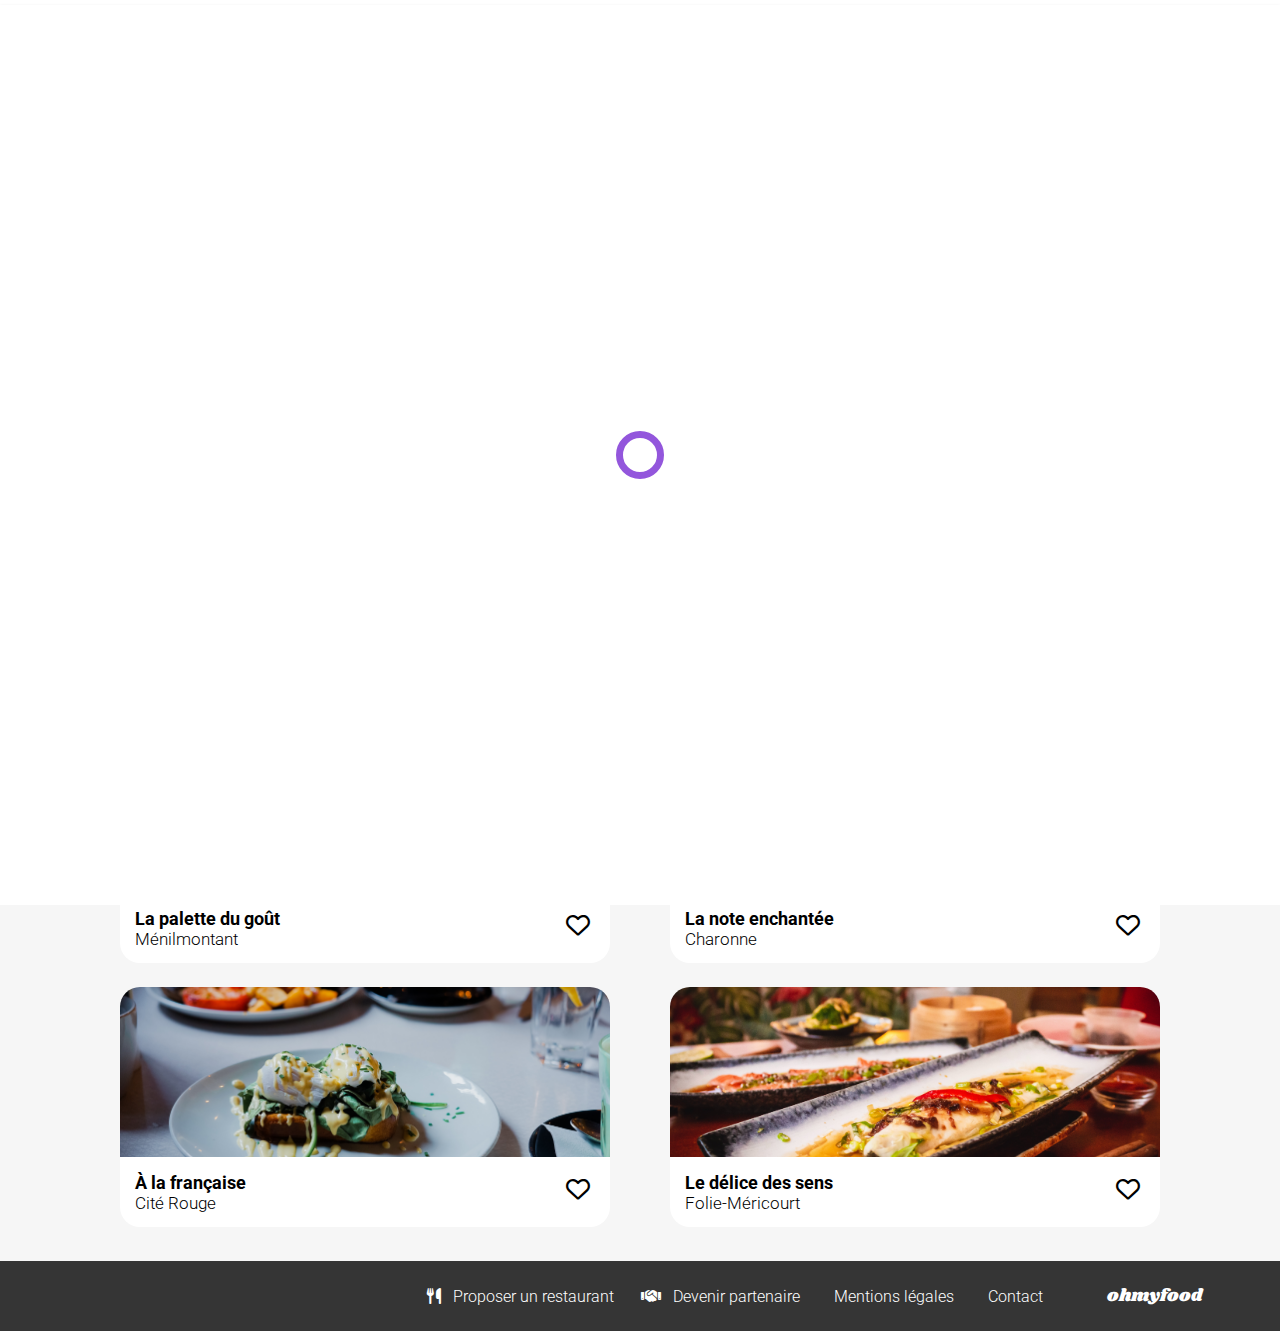
<file: index.html>
<!DOCTYPE html>
<html lang="fr">
<head>
    <meta charset="UTF-8">
    <meta name="viewport" content="width=device-width, initial-scale=1.0">
    <title>Accueil ohmyfood</title>
    <link rel="stylesheet" href="sources/css/accueil.css">
    <link rel="preconnect" href="https://fonts.googleapis.com">
    <link rel="preconnect" href="https://fonts.gstatic.com" crossorigin>
    <link rel="stylesheet" href="https://cdnjs.cloudflare.com/ajax/libs/font-awesome/6.4.2/css/all.min.css">
    <link href="https://fonts.googleapis.com/css2?family=Roboto:wght@300;400;700&family=Shrikhand&display=swap" rel="stylesheet">
</head>
    
<body>
    <div class="background">
        <span class="background_loader"></span>
    </div>

    <header>    
        <h1><img src="Images_et_textes_Ohmyfood/images/logo/ohmyfood2x.svg" alt="ohmyfood"></h1>             
    </header>

    <div class="localisation"> 
        <i class="fa-solid fa-location-dot"></i>
        <input type="text" id="localisation" placeholder="Paris, Belleville">
    </div>

    <section class="section_button">
        <h3>Réservez le menu qui vous convient</h3>
        <p>Découvrez des restaurants d'exception, sélectionnés par nos soins.</p>
        <a href="#restaurants">
            <h2 class="button">Explorer nos restaurants</h2>
        </a>
    </section>

    <section class="section_fonctionnement">
        <h3>Fonctionnement</h3>
        <ul>
            <li class="section_fonctionnement_step_one">
                <div>
                    <i class="fa-solid fa-mobile"></i>
                    <h2>Choisissez un restaurants</h2>
                </div>
            </li>
            <li class="section_fonctionnement_step_two">
                <div>
                    <i class="fa-solid fa-list"></i>
                    <h2>Composez votre menu</h2>
                </div>
            </li>
            <li class="section_fonctionnement_step_three">
                <div>
                    <i class="fa-solid fa-store"></i>
                    <h2>Dégustez au restaurant</h2>
                </div>
            </li>
        </ul>
    </section>

    <section class="restaurants" id="restaurants">
        <div class="restaurants_contents">
            <h3>Restaurants</h3>
            <div class="restaurants_liste">

                <article>
                    <a href="restaurant_la_palette_du_gout.html" class="restaurants_liste_resto">
                        <p class="restaurants_liste_resto--new">Nouveau</p>
                        <img src="Images_et_textes_Ohmyfood/images/restaurants/la-palette-du-goût.jpg" alt="Image du restaurant La palette du goût">
                        <div class="restaurants_liste_resto_content restaurants_liste_resto_content-new">
                            <div>
                                <h2>La palette du goût</h2>
                                <p>Ménilmontant</p>
                            </div>
                        </div>
                    </a>
                    <div class="heart_container">
                        <input type="checkbox" name="fav_1" id="fav_1">

                        <label for="fav_1">
                            <i class="fa-regular fa-heart fa-xl empty-heart" style="line-height: normal;"></i>
                            <i class="fa-solid fa-heart fa-xl full-heart" style="line-height: normal;"></i>
                        </label>
                    </div>
                </article>

                <article>
                    <a href="restaurant_la_note_enchantee.html" class="restaurants_liste_resto">
                        <p class="restaurants_liste_resto--new">Nouveau</p>
                        <img src="Images_et_textes_Ohmyfood/images/restaurants/la-note-enchantée.jpg" alt="Image du restaurant La palette du goût">
                        <div class="restaurants_liste_resto_content">
                            <div>
                                <h2>La note enchantée</h2>
                                <p>Charonne</p>
                            </div>
                        </div>
                    </a>
                    <div class="heart_container">
                        <input type="checkbox" name="fav_2" id="fav_2">

                        <label for="fav_2">
                            <i class="fa-solid fa-heart fa-xl full-heart" style="line-height: normal;"></i>
                            <i class="fa-regular fa-heart fa-xl empty-heart" style="line-height: normal;"></i>
                        </label>
                    </div>
                </article>

                <article>
                    <a href="restaurant_a_la_francaise.html" class="restaurants_liste_resto">
                        <img src="Images_et_textes_Ohmyfood/images/restaurants/à-la-française.jpg" alt="Image du restaurant La palette du goût">
                        <div class="restaurants_liste_resto_content">
                            <div>
                                <h2>À la française</h2>
                                <p>Cité Rouge</p>
                            </div>
                        </div>
                    </a>
                    <div class="heart_container">
                        <input type="checkbox" name="fav_3" id="fav_3">

                        <label for="fav_3">
                            <i class="fa-solid fa-heart fa-xl full-heart" style="line-height: normal;"></i>
                            <i class="fa-regular fa-heart fa-xl empty-heart" style="line-height: normal;"></i>
                        </label>
                    </div>
                </article>

                <article>
                    <a href="restaurant_le_delice_des_sens.html" class="restaurants_liste_resto">
                        <img src="Images_et_textes_Ohmyfood/images/restaurants/le-délice-des-sens.jpg" alt="Image du restaurant La palette du goût">
                        <div class="restaurants_liste_resto_content">
                            <div>
                                <h2>Le délice des sens</h2>
                                <p>Folie-Méricourt</p>
                            </div>
                        </div>
                    </a>
                    <div class="heart_container">
                        <input type="checkbox" name="fav_4" id="fav_4">

                        <label for="fav_4">
                            <i class="fa-solid fa-heart fa-xl full-heart" style="line-height: normal;"></i>
                            <i class="fa-regular fa-heart fa-xl empty-heart" style="line-height: normal;"></i>
                        </label>
                    </div>
                </article>
            </div>
        </div>
    </section>

    <footer>
        <div class="footer">
            <a href="#" class="footer_1">
                <p class="footer_logo">ohmyfood</p>
            </a>
            <a href="#" class="footer_2">
                <i class="fa-solid fa-utensils"></i>
                <p>Proposer un restaurant</p>
            </a>
            <a href="#" class="footer_2">
                <i class="fa-solid fa-handshake"></i>
                <p>Devenir partenaire</p>
            </a>
            <a href="#" class="footer_2">
                <p>Mentions légales</p>
            </a>
            <a href="#" class="footer_2">
                <p>Contact</p>
            </a>
        </div>
    </footer>
</body>

</html>
</file>
<file: sources/css/accueil.css>
/* Variables */
/* Global value */
h1 {
  font-family: "Shrikhand", serif;
}

h2, h3, p {
  font-family: "Roboto", sans-serif;
}

p {
  font-weight: 300;
}

h2 {
  font-size: medium;
}

h3 {
  font-weight: 700;
  font-size: x-large;
}

a {
  text-decoration: none;
}

/* Top bar */
body {
  margin: -5px 0 0 0;
}

header {
  box-shadow: 0px 2px 4px 0px rgba(0, 0, 0, 0.15);
  margin-top: 10px;
  position: relative;
  z-index: 1;
}
header h1 {
  margin: 0;
}
header img {
  display: flex;
  padding: 14px;
  margin: auto;
  width: 165px;
}

/* Localisation bar */
.localisation {
  display: flex;
  flex-direction: row;
  align-items: center;
  justify-content: center;
  height: 50px;
  background-color: #EAEAEA;
  gap: 17px;
}
.localisation ::placeholder {
  color: black;
  opacity: 1;
}

/* Section button */
.section_button {
  display: flex;
  flex-direction: column;
  align-items: center;
  margin: 0;
  padding: 30px 0;
  text-align: center;
  background-color: #F6F6F6;
}
.section_button h3 {
  font-size: x-large;
  margin: 0 50px 10px 50px;
}
.section_button p {
  margin: 0 30px;
  font-size: large;
}
.section_button h2 {
  margin: 35px 0 30px 0;
  font-weight: 500;
}
.section_button .button {
  padding: 15px;
  width: 200px;
  border-radius: 25px;
  color: white;
  background: linear-gradient(#FF79DA -25%, #9356DC);
  box-shadow: 0px 4px 10px 0px rgba(0, 0, 0, 0.25);
  transition: all 200ms;
}
.section_button .button:hover {
  filter: brightness(1.15);
  box-shadow: 0px 4px 10px 0px rgba(0, 0, 0, 0.5);
}

.button_order {
  display: flex;
  justify-content: center;
  align-items: center;
  font-family: "Roboto", sans-serif;
  font-size: medium;
  margin: 50px auto;
  border: none;
  padding: 15px;
  width: 200px;
  border-radius: 25px;
  color: white;
  background: linear-gradient(#FF79DA -25%, #9356DC);
  box-shadow: 0px 4px 10px 0px rgba(0, 0, 0, 0.25);
  transition: all 200ms;
}
.button_order:hover {
  filter: brightness(1.15);
  box-shadow: 0px 4px 10px 0px rgba(0, 0, 0, 0.5);
}

/* Heart container */
.empty-heart {
  color: black;
}
.empty-heart:hover {
  color: #9356DC;
}

.full-heart {
  color: #9356DC;
}

.heart_container {
  display: flex;
  justify-content: space-between;
  margin-right: 40px;
  margin-top: -80px;
}
.heart_container .full-heart {
  display: none;
}

input[type=checkbox] {
  appearance: none;
}

input:checked + label .empty-heart {
  display: none;
}
input:checked + label .full-heart {
  display: flex;
  height: 24px;
}

/* Footer */
footer {
  background-color: #353535;
  width: auto;
  padding: 15px 20px;
}

.footer .fa-utensils, .footer .fa-handshake {
  color: white;
}
.footer a {
  display: flex;
  align-items: center;
  gap: 5px;
}
.footer p {
  color: white;
  margin: 7px;
}
.footer_logo {
  font-family: "Shrikhand", serif;
  font-size: 1.1rem;
}

.section_cards {
  max-width: 1055px;
  margin-left: auto;
  margin-right: auto;
}

@media (min-width: 1023.5px) {
  body .section_fonctionnement {
    max-width: 1040px;
    margin-left: auto;
    margin-right: auto;
    padding: 0 20px;
  }
  body .section_fonctionnement ul {
    display: flex;
    flex-direction: row;
  }
  body .section_fonctionnement ul li {
    width: 325px;
    margin-right: 24px;
  }
  body .restaurants_contents {
    max-width: 1080px;
    margin-left: auto;
    margin-right: auto;
  }
  body .restaurants_liste {
    display: grid;
    grid-template-columns: 1fr 1fr;
    max-width: 1080px;
    margin-left: auto;
    margin-right: auto;
  }
  body .restaurants_liste_resto--new {
    transform: scale(1);
  }
  .footer {
    display: flex;
    justify-content: end;
  }
  .footer_1 {
    order: 1;
    padding: 0 50px;
  }
  .footer_2 {
    margin-left: 20px;
  }
}
/* Fonctionnement liste */
.section_fonctionnement li div {
  transition: all 300ms;
}
.section_fonctionnement li div:hover {
  color: #9356DC;
  box-shadow: 0px 4px 15px 0px rgba(0, 0, 0, 0.3);
}
.section_fonctionnement li div:hover i {
  color: #9356DC;
}

/* Entrees Plats Dessert */
main .section_cards {
  overflow: hidden;
}
main .section_cards .card {
  opacity: 0;
  transform: translateX(100px);
  animation: slide 350ms forwards;
}
main .section_cards .card_1 {
  animation-delay: 0ms;
}
main .section_cards .card_2 {
  animation-delay: 100ms;
}
main .section_cards .card_3 {
  animation-delay: 200ms;
}
main .section_cards .card_4 {
  animation-delay: 300ms;
}
main .section_cards .card_5 {
  animation-delay: 400ms;
}
main .section_cards .card_6 {
  animation-delay: 500ms;
}
main .section_cards .card_7 {
  animation-delay: 600ms;
}
main .section_cards .card_8 {
  animation-delay: 700ms;
}
main .section_cards .card_9 {
  animation-delay: 800ms;
}
main .section_cards .card_10 {
  animation-delay: 900ms;
}

@keyframes slide {
  to {
    opacity: 1;
    transform: translateX(0px);
  }
}
/* Loader */
.background {
  width: 100%;
  height: 100%;
  position: fixed;
  z-index: 1000;
  backdrop-filter: blur(5px);
  background-color: white;
  animation: disparition 3s forwards;
}
.background_loader {
  width: 48px;
  height: 48px;
  border-radius: 50%;
  position: fixed;
  top: calc(50% - 24px);
  left: calc(50% - 24px);
  animation: rotation_global 3s linear forwards;
}
.background_loader::before {
  content: "";
  box-sizing: border-box;
  position: absolute;
  inset: 0px;
  border-radius: 50%;
  border: 7px solid #9356DC;
  animation: rotations 3s linear forwards;
}

@keyframes disparition {
  45% {
    background-color: white;
  }
  99% {
    background-color: rgba(255, 255, 255, 0);
  }
  100% {
    display: none;
  }
}
@keyframes rotations {
  0% {
    clip-path: polygon(50% 50%, 0 0, 0 0, 0 0, 0 0, 0 0);
  }
  25% {
    clip-path: polygon(50% 50%, 0 0, 100% 0, 100% 0, 100% 0, 100% 0);
  }
  50% {
    clip-path: polygon(50% 50%, 0 0, 100% 0, 100% 100%, 100% 100%, 100% 100%);
  }
  75% {
    clip-path: polygon(50% 50%, 0 0, 100% 0, 100% 100%, 0 100%, 0 100%);
  }
  99% {
    clip-path: polygon(50% 50%, 0 0, 100% 0, 100% 100%, 0 100%, 0 0);
  }
  100% {
    display: none;
  }
}
@keyframes rotation_global {
  99% {
    transform: rotate(360deg);
  }
  100% {
    display: none;
  }
}
/* Checkbox */
.card:hover .checkbox {
  margin-right: 0px;
}

input:checked + label .check_mark {
  color: #9356DC;
}

/* cursor pointer */
.card, .full-heart, .empty-heart {
  cursor: pointer;
}

/* Localisation */
.localisation {
  color: #353535;
}
.localisation input {
  outline: none !important;
  border: none;
  font-family: "Roboto", sans-serif;
  font-size: medium;
  font-weight: 700;
  background-color: rgba(0, 0, 0, 0);
  width: 130px;
  text-overflow: ellipsis;
  overflow: hidden;
  white-space: nowrap;
}
.localisation input:hover {
  cursor: pointer;
}

/* Section fonctionnement */
.section_fonctionnement {
  margin: 50px 20px;
}
.section_fonctionnement ul {
  display: flex;
  flex-direction: column;
  list-style: none;
  padding-left: 10px;
}
.section_fonctionnement i {
  color: #7E7E7E;
}
.section_fonctionnement li::before {
  content: counter(list-item);
  font-family: "Roboto", sans-serif;
  position: relative;
  top: 42px;
  right: 10px;
  color: white;
  padding: 7px;
  background-color: #9356DC;
  clip-path: circle(40%);
}
.section_fonctionnement li div {
  display: flex;
  flex-direction: row;
  align-items: center;
  background-color: #F6F6F6;
  border-radius: 20px;
  margin-bottom: 20px;
  padding: 10px 20px;
  gap: 20px;
  box-shadow: 0px 4px 15px 0px rgba(0, 0, 0, 0.15);
}

/* Section Restaurants */
.restaurants h2 {
  font-size: large;
}
.restaurants p {
  font-size: 17px;
}
.restaurants h3 {
  margin-bottom: 0;
}

.restaurants {
  padding: 40px 0 60px 0;
  background-color: #F6F6F6;
  margin-bottom: 0;
}
.restaurants h3 {
  margin-left: 20px;
}
.restaurants_liste {
  display: grid;
  grid-template-columns: 1fr;
  gap: 20px;
}
.restaurants_liste_resto {
  display: flex;
  flex-direction: column;
  border-radius: 20px;
  height: 240px;
  width: auto;
  margin: 30px 20px;
  box-sizing: border-box;
  background-color: white;
}
.restaurants_liste_resto img {
  height: 170px;
  width: 100%;
  object-fit: cover;
  border-radius: 20px 20px 0 0;
}
.restaurants_liste_resto_content {
  display: flex;
  flex-direction: row;
  align-items: center;
  justify-content: space-between;
  margin: auto 15px;
}
.restaurants_liste_resto_content h2, .restaurants_liste_resto_content p {
  margin: 0;
  color: black;
}
.restaurants_liste_resto--new {
  transform: scale(0.9);
  align-self: self-end;
  margin-right: 15px;
  position: absolute;
  color: #008766;
  font-weight: 500;
  padding: 10px;
  background-color: #99E2D0;
  box-shadow: 0px 2px 4px 0px rgba(0, 0, 0, 0.15);
  border-radius: 2px;
}

/*# sourceMappingURL=accueil.css.map */
</file>
